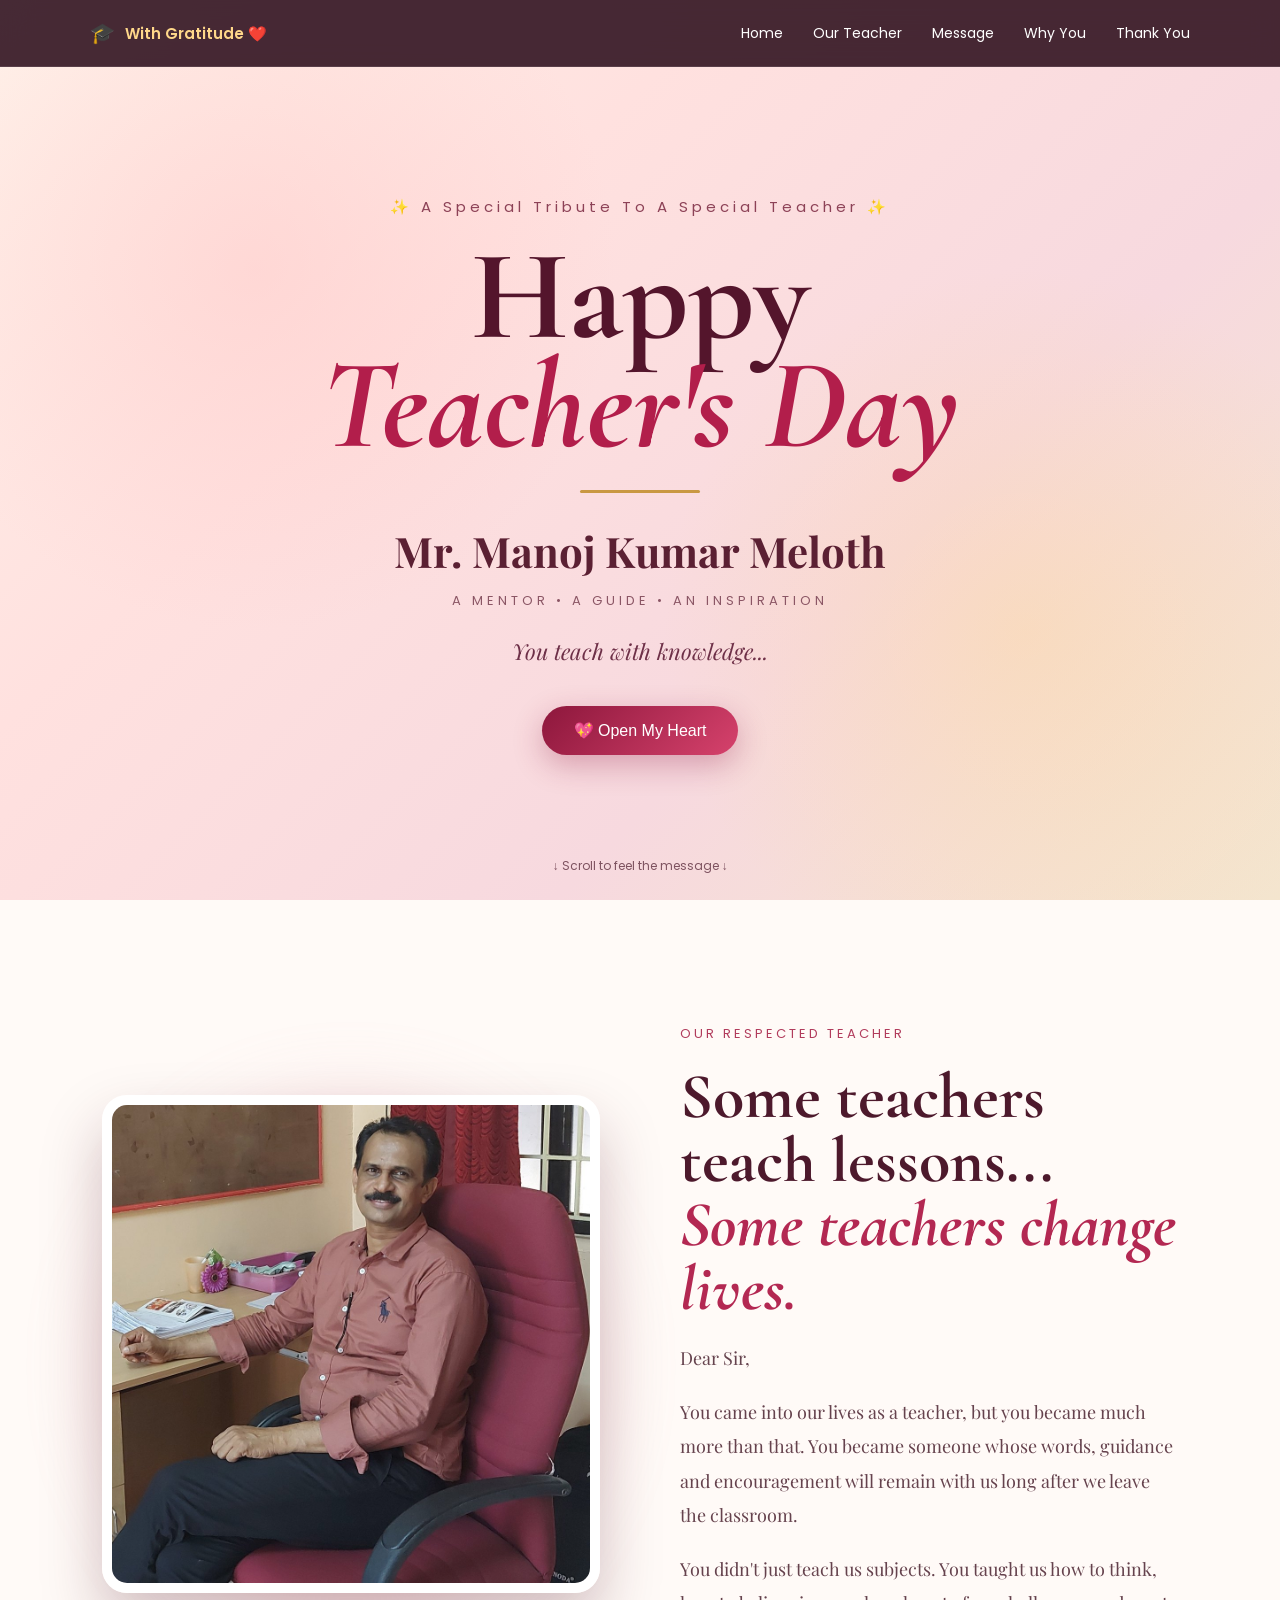
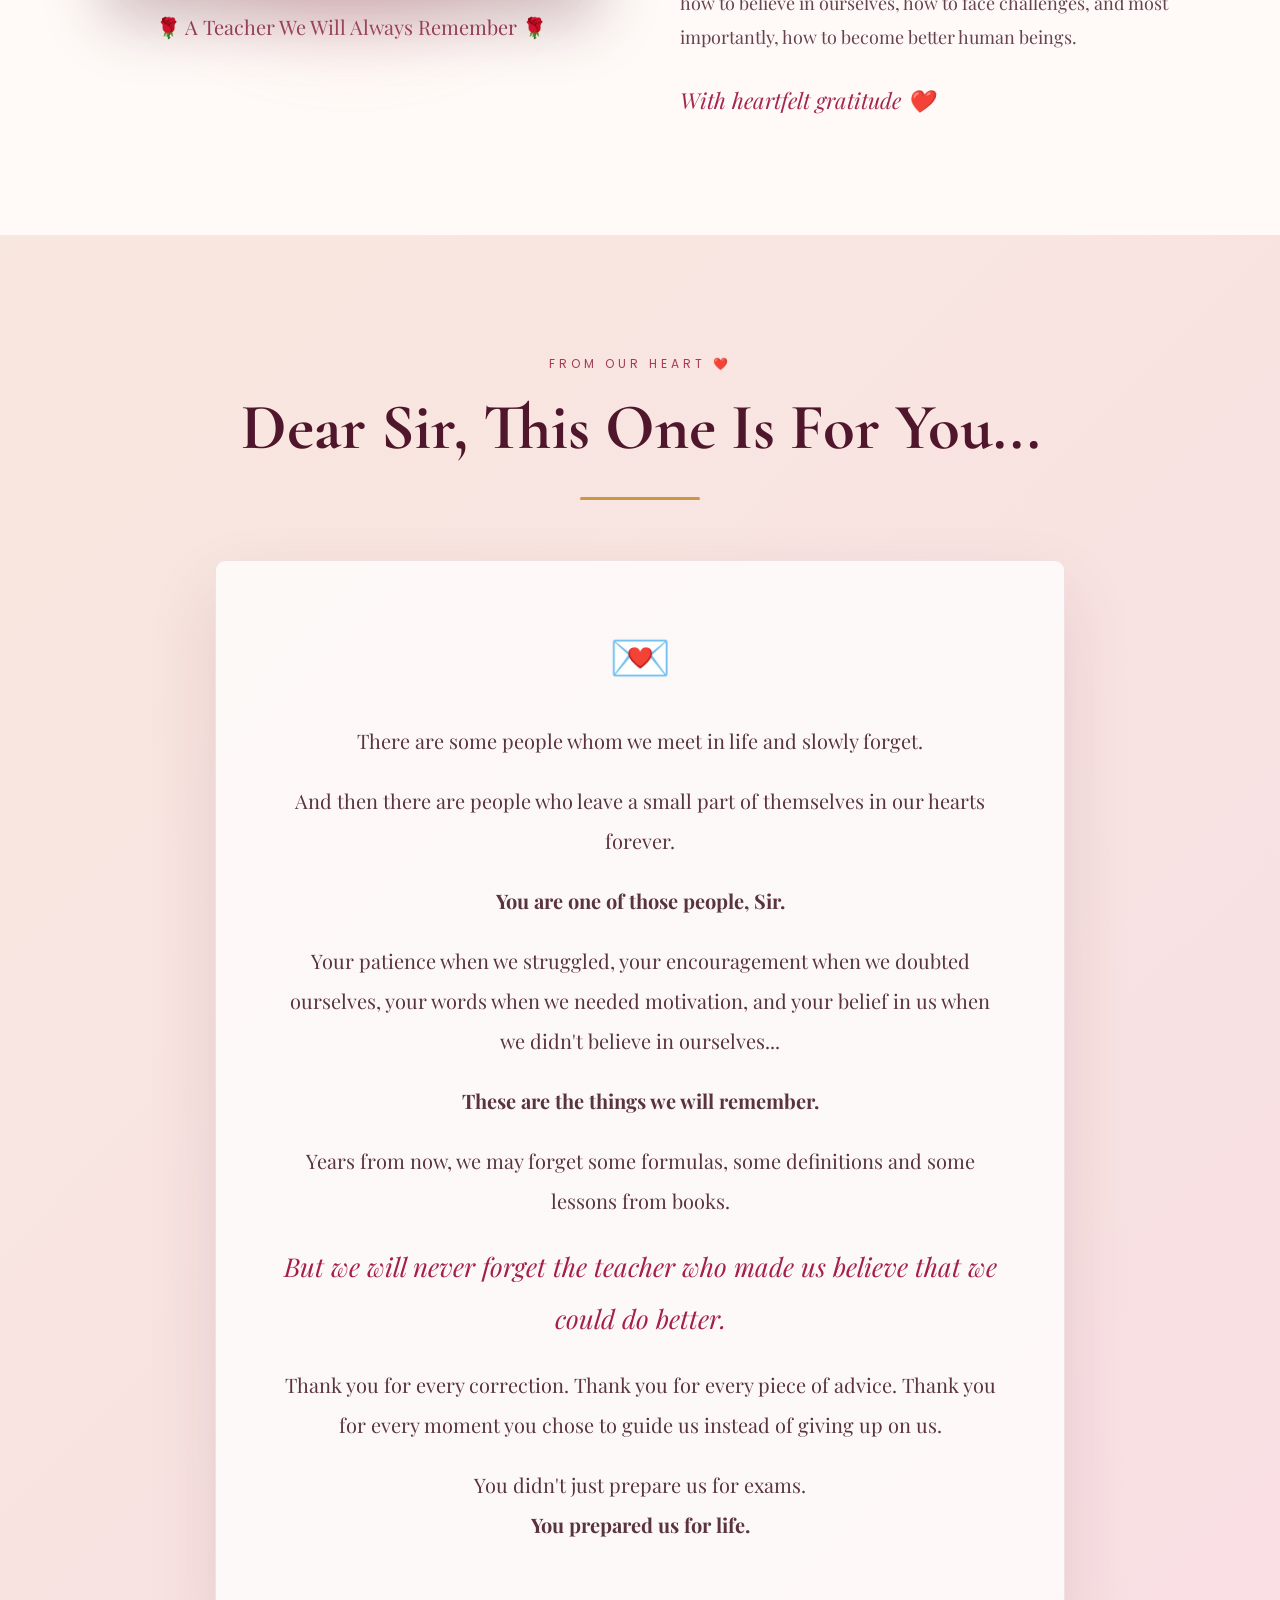
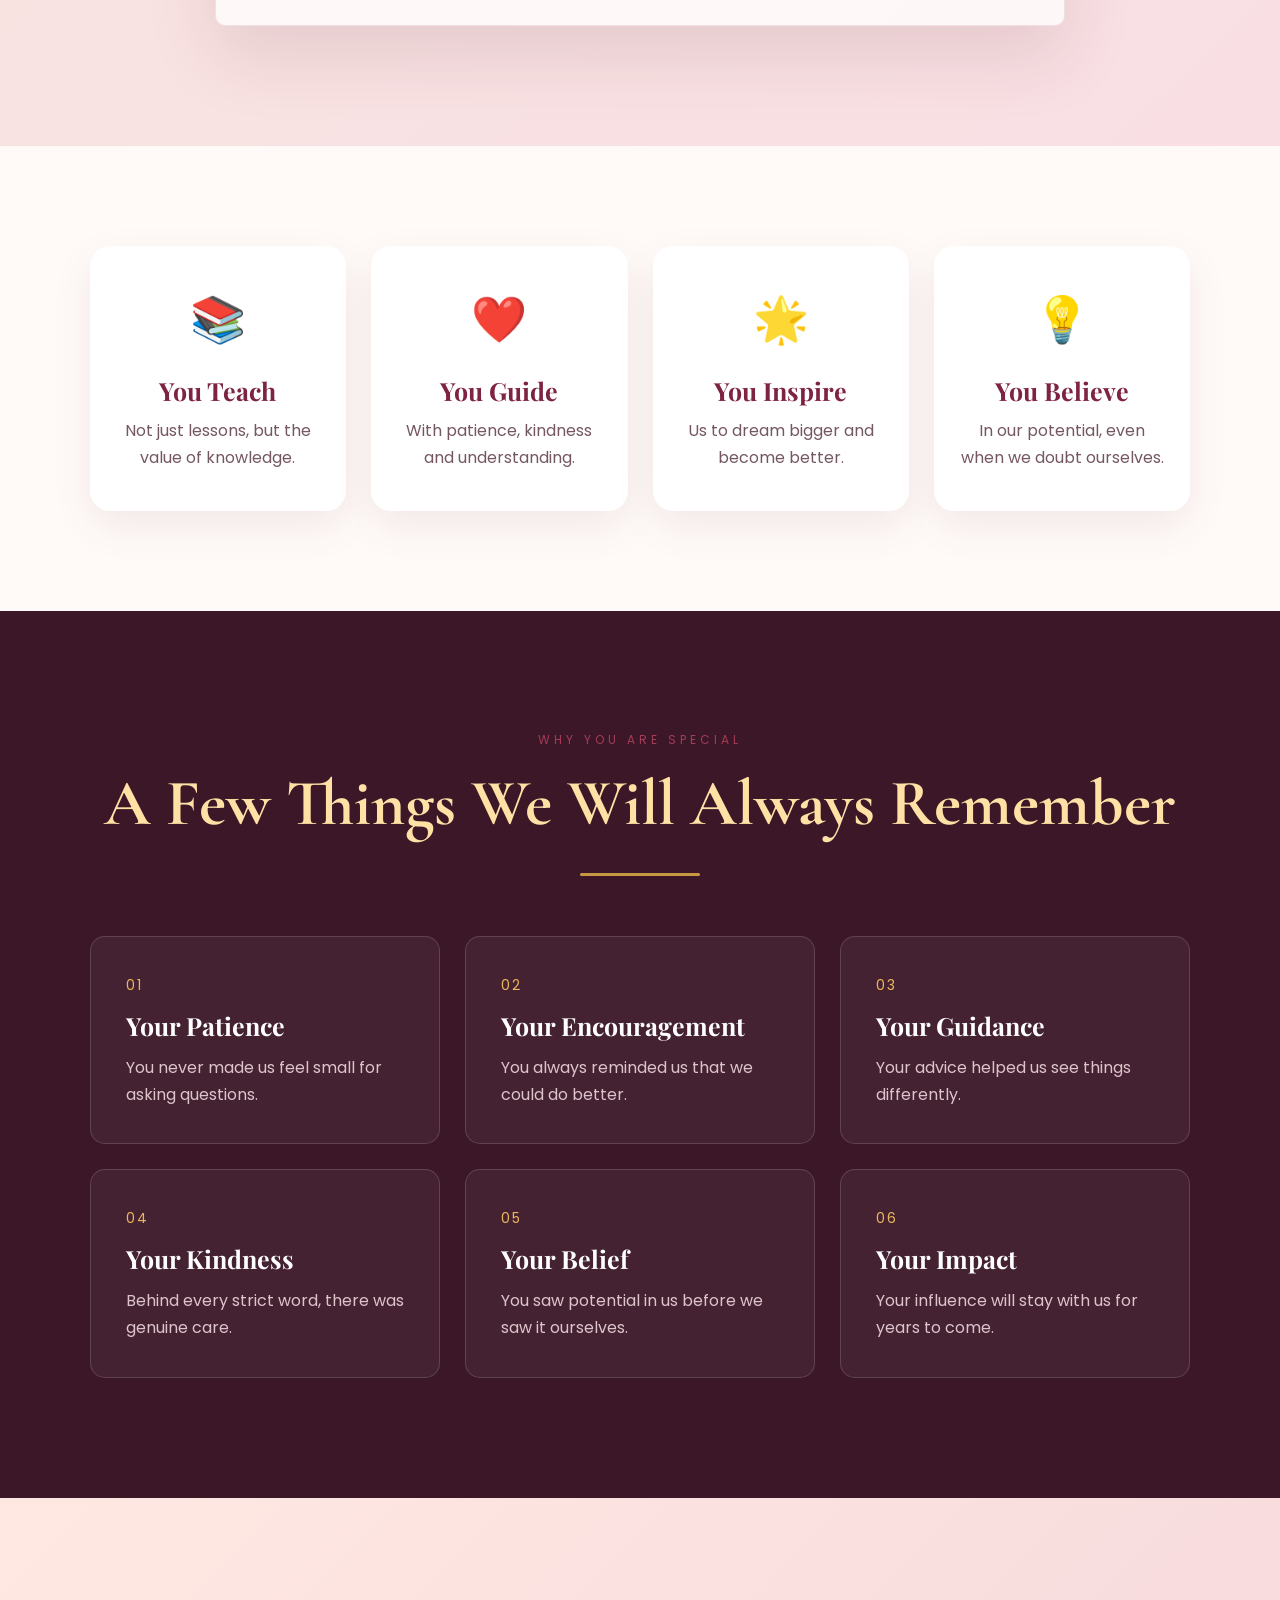
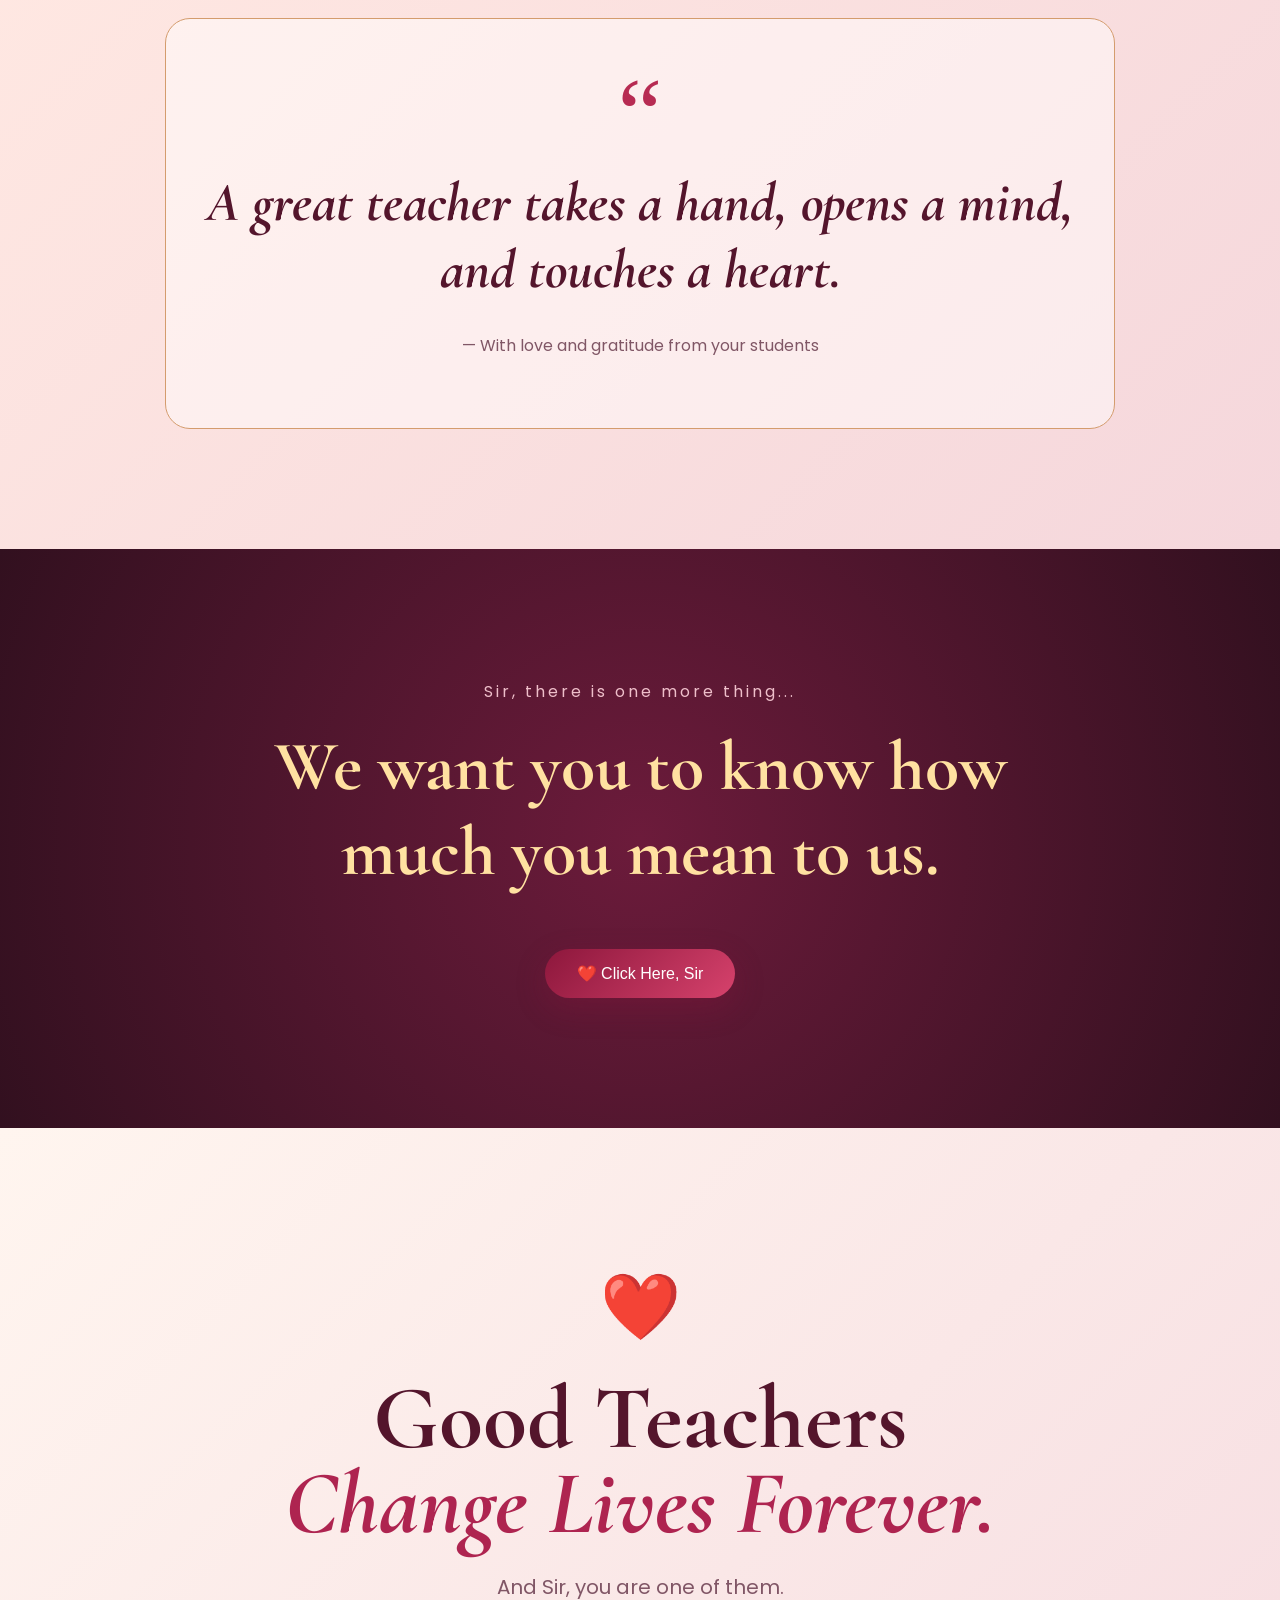
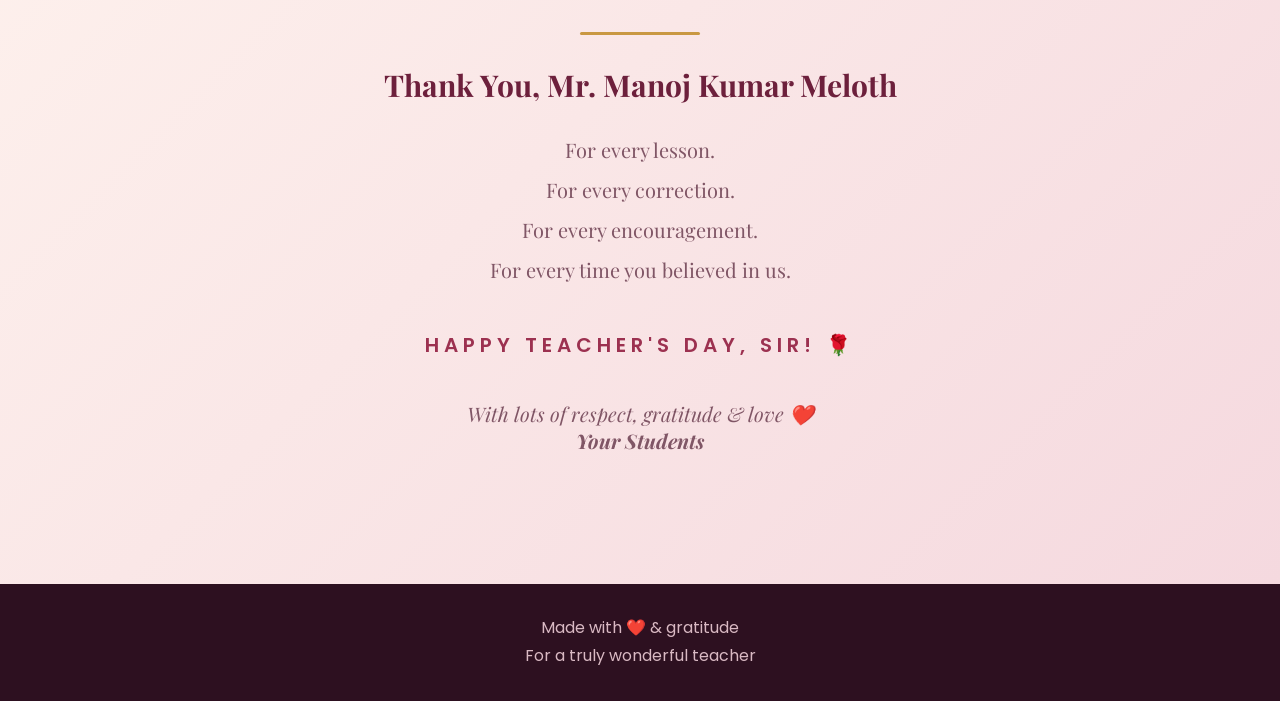
<file: index.html>
<!DOCTYPE html>
<html lang="en">

<head>
    <meta charset="UTF-8">

    <meta name="viewport"
          content="width=device-width, initial-scale=1.0">

    <title>Happy Teacher's Day | Mr. Manoj Kumar Meloth</title>

    <link rel="stylesheet" href="style.css">

    <!-- Google Font -->
    <link rel="preconnect" href="https://fonts.googleapis.com">
    <link rel="preconnect" href="https://fonts.gstatic.com" crossorigin>

    <link href="https://fonts.googleapis.com/css2?family=Cormorant+Garamond:wght@400;500;600;700&family=Poppins:wght@300;400;500;600;700&family=Playfair+Display:ital,wght@0,500;0,600;1,500;1,600&display=swap"
          rel="stylesheet">
</head>


<body>

    <!-- Falling Petals -->
    <div id="petals"></div>

    <!-- Navigation -->
    <nav class="navbar">

        <div class="logo">
            🎓
            <span>With Gratitude ❤️</span>
        </div>

        <div class="nav-links">
            <a href="#home">Home</a>
            <a href="#teacher">Our Teacher</a>
            <a href="#message">Message</a>
            <a href="#memories">Why You</a>
            <a href="#final">Thank You</a>
        </div>

    </nav>


    <!-- HERO SECTION -->

    <section id="home" class="hero">

        <div class="hero-content">

            <p class="small-title">
                ✨ A Special Tribute To A Special Teacher ✨
            </p>

            <h1>
                Happy
                <span>Teacher's Day</span>
            </h1>

            <div class="gold-line"></div>

            <h2>
                Mr. Manoj Kumar Meloth
            </h2>

            <p class="subtitle">
                A Mentor • A Guide • An Inspiration
            </p>

            <p class="typing-text" id="typing"></p>

            <button class="main-btn"
                    onclick="scrollToMessage()">

                💖 Open My Heart

            </button>

        </div>

        <div class="scroll-down">
            ↓ Scroll to feel the message ↓
        </div>

    </section>



    <!-- TEACHER SECTION -->

    <section id="teacher" class="teacher-section">

        <div class="photo-container">

            <div class="photo-glow"></div>

            <img src="teacher.jpg"
                 alt="Mr. Manoj Kumar Meloth"
                 class="teacher-photo">

            <div class="photo-caption">
                🌹 A Teacher We Will Always Remember 🌹
            </div>

        </div>


        <div class="teacher-content">

            <span class="section-label">
                OUR RESPECTED TEACHER
            </span>

            <h2>
                Some teachers teach lessons...
                <br>
                <span>Some teachers change lives.</span>
            </h2>

            <p>
                Dear Sir,
            </p>

            <p>
                You came into our lives as a teacher,
                but you became much more than that.
                You became someone whose words,
                guidance and encouragement will remain
                with us long after we leave the classroom.
            </p>

            <p>
                You didn't just teach us subjects.
                You taught us how to think,
                how to believe in ourselves,
                how to face challenges,
                and most importantly,
                how to become better human beings.
            </p>

            <div class="signature">
                With heartfelt gratitude ❤️
            </div>

        </div>

    </section>



    <!-- MESSAGE SECTION -->

    <section id="message" class="message-section">

        <div class="section-heading">

            <p>FROM OUR HEART ❤️</p>

            <h2>
                Dear Sir, This One Is For You...
            </h2>

            <div class="gold-line"></div>

        </div>


        <div class="letter">

            <div class="letter-icon">
                💌
            </div>

            <p>
                There are some people whom we meet in life
                and slowly forget.
            </p>

            <p>
                And then there are people who leave a small
                part of themselves in our hearts forever.
            </p>

            <p>
                <strong>You are one of those people, Sir.</strong>
            </p>

            <p>
                Your patience when we struggled,
                your encouragement when we doubted ourselves,
                your words when we needed motivation,
                and your belief in us when we didn't believe
                in ourselves...
            </p>

            <p>
                <strong>
                    These are the things we will remember.
                </strong>
            </p>

            <p>
                Years from now, we may forget some formulas,
                some definitions and some lessons from books.
            </p>

            <p class="highlight">
                But we will never forget the teacher
                who made us believe that we could do better.
            </p>

            <p>
                Thank you for every correction.
                Thank you for every piece of advice.
                Thank you for every moment you chose
                to guide us instead of giving up on us.
            </p>

            <p>
                You didn't just prepare us for exams.
                <br>
                <strong>You prepared us for life.</strong>
            </p>

        </div>

    </section>



    <!-- THREE WORDS -->

    <section class="qualities">

        <div class="quality-card">

            <div class="quality-icon">
                📚
            </div>

            <h3>
                You Teach
            </h3>

            <p>
                Not just lessons,
                but the value of knowledge.
            </p>

        </div>


        <div class="quality-card">

            <div class="quality-icon">
                ❤️
            </div>

            <h3>
                You Guide
            </h3>

            <p>
                With patience,
                kindness and understanding.
            </p>

        </div>


        <div class="quality-card">

            <div class="quality-icon">
                🌟
            </div>

            <h3>
                You Inspire
            </h3>

            <p>
                Us to dream bigger
                and become better.
            </p>

        </div>


        <div class="quality-card">

            <div class="quality-icon">
                💡
            </div>

            <h3>
                You Believe
            </h3>

            <p>
                In our potential,
                even when we doubt ourselves.
            </p>

        </div>

    </section>



    <!-- WHY YOU SECTION -->

    <section id="memories" class="why-section">

        <div class="section-heading">

            <p>WHY YOU ARE SPECIAL</p>

            <h2>
                A Few Things We Will Always Remember
            </h2>

            <div class="gold-line"></div>

        </div>


        <div class="memory-grid">

            <div class="memory">
                <span>01</span>
                <h3>Your Patience</h3>
                <p>
                    You never made us feel small
                    for asking questions.
                </p>
            </div>


            <div class="memory">
                <span>02</span>
                <h3>Your Encouragement</h3>
                <p>
                    You always reminded us
                    that we could do better.
                </p>
            </div>


            <div class="memory">
                <span>03</span>
                <h3>Your Guidance</h3>
                <p>
                    Your advice helped us
                    see things differently.
                </p>
            </div>


            <div class="memory">
                <span>04</span>
                <h3>Your Kindness</h3>
                <p>
                    Behind every strict word,
                    there was genuine care.
                </p>
            </div>


            <div class="memory">
                <span>05</span>
                <h3>Your Belief</h3>
                <p>
                    You saw potential in us
                    before we saw it ourselves.
                </p>
            </div>


            <div class="memory">
                <span>06</span>
                <h3>Your Impact</h3>
                <p>
                    Your influence will stay with
                    us for years to come.
                </p>
            </div>

        </div>

    </section>



    <!-- QUOTE -->

    <section class="quote-section">

        <div class="quote-box">

            <div class="quote-symbol">
                “
            </div>

            <h2 id="quoteText">
                A great teacher takes a hand,
                opens a mind,
                and touches a heart.
            </h2>

            <p>
                — With love and gratitude from your students
            </p>

        </div>

    </section>



    <!-- SURPRISE -->

    <section class="surprise-section">

        <div class="surprise-content">

            <p>
                Sir, there is one more thing...
            </p>

            <h2>
                We want you to know
                how much you mean to us.
            </h2>

            <button onclick="openHeart()"
                    class="heart-btn">

                ❤️ Click Here, Sir

            </button>

        </div>

    </section>



    <!-- POPUP -->

    <div id="popup" class="popup">

        <div class="popup-card">

            <button class="close"
                    onclick="closeHeart()">
                ×
            </button>

            <div class="big-heart">
                ❤️
            </div>

            <h2>
                Dear Manoj Kumar Sir...
            </h2>

            <p>
                If we ever become successful,
                remember that somewhere in our journey,
                <strong>you were one of the people
                who helped us believe that we could.</strong>
            </p>

            <p>
                Your lessons may end when the class ends,
                but the impact of a good teacher
                never ends.
            </p>

            <p>
                Thank you for believing in us.
                <br>
                Thank you for guiding us.
                <br>
                Thank you for being there.
            </p>

            <h3>
                You will always have a special place
                in our hearts. ❤️
            </h3>

            <div class="popup-sign">
                — Your Grateful Students 🌹
            </div>

        </div>

    </div>



    <!-- FINAL SECTION -->

    <section id="final" class="final-section">

        <div class="final-content">

            <div class="final-heart">
                ❤️
            </div>

            <h2>
                Good Teachers
                <br>
                <span>Change Lives Forever.</span>
            </h2>

            <p>
                And Sir, you are one of them.
            </p>

            <div class="gold-line"></div>

            <h3>
                Thank You, Mr. Manoj Kumar Meloth
            </h3>

            <p class="final-message">
                For every lesson.
                <br>
                For every correction.
                <br>
                For every encouragement.
                <br>
                For every time you believed in us.
            </p>

            <div class="final-thanks">
                HAPPY TEACHER'S DAY, SIR! 🌹
            </div>

            <p class="love">
                With lots of respect,
                gratitude & love ❤️
                <br>
                <strong>Your Students</strong>
            </p>

        </div>

    </section>


    <footer>

        Made with ❤️ & gratitude
        <br>
        For a truly wonderful teacher

    </footer>


    <script src="script.js"></script>

</body>

</html>
</file>
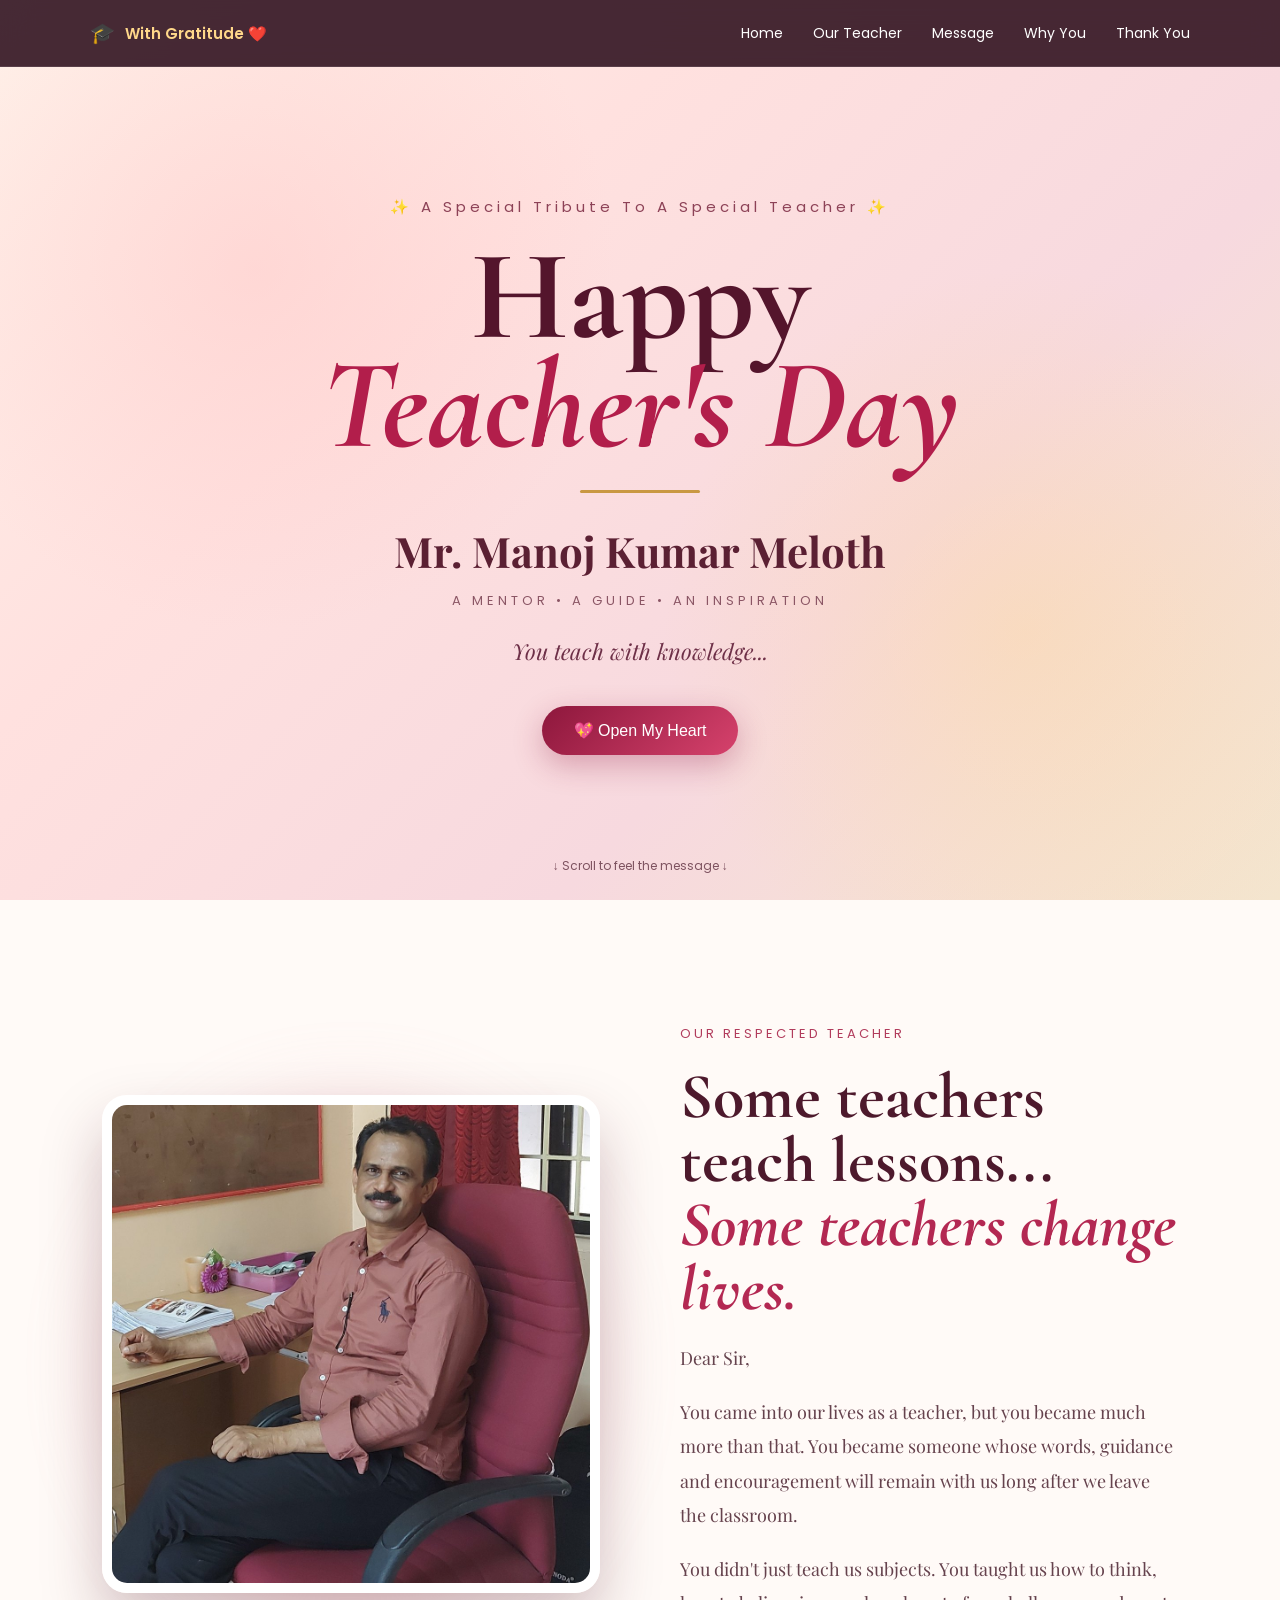
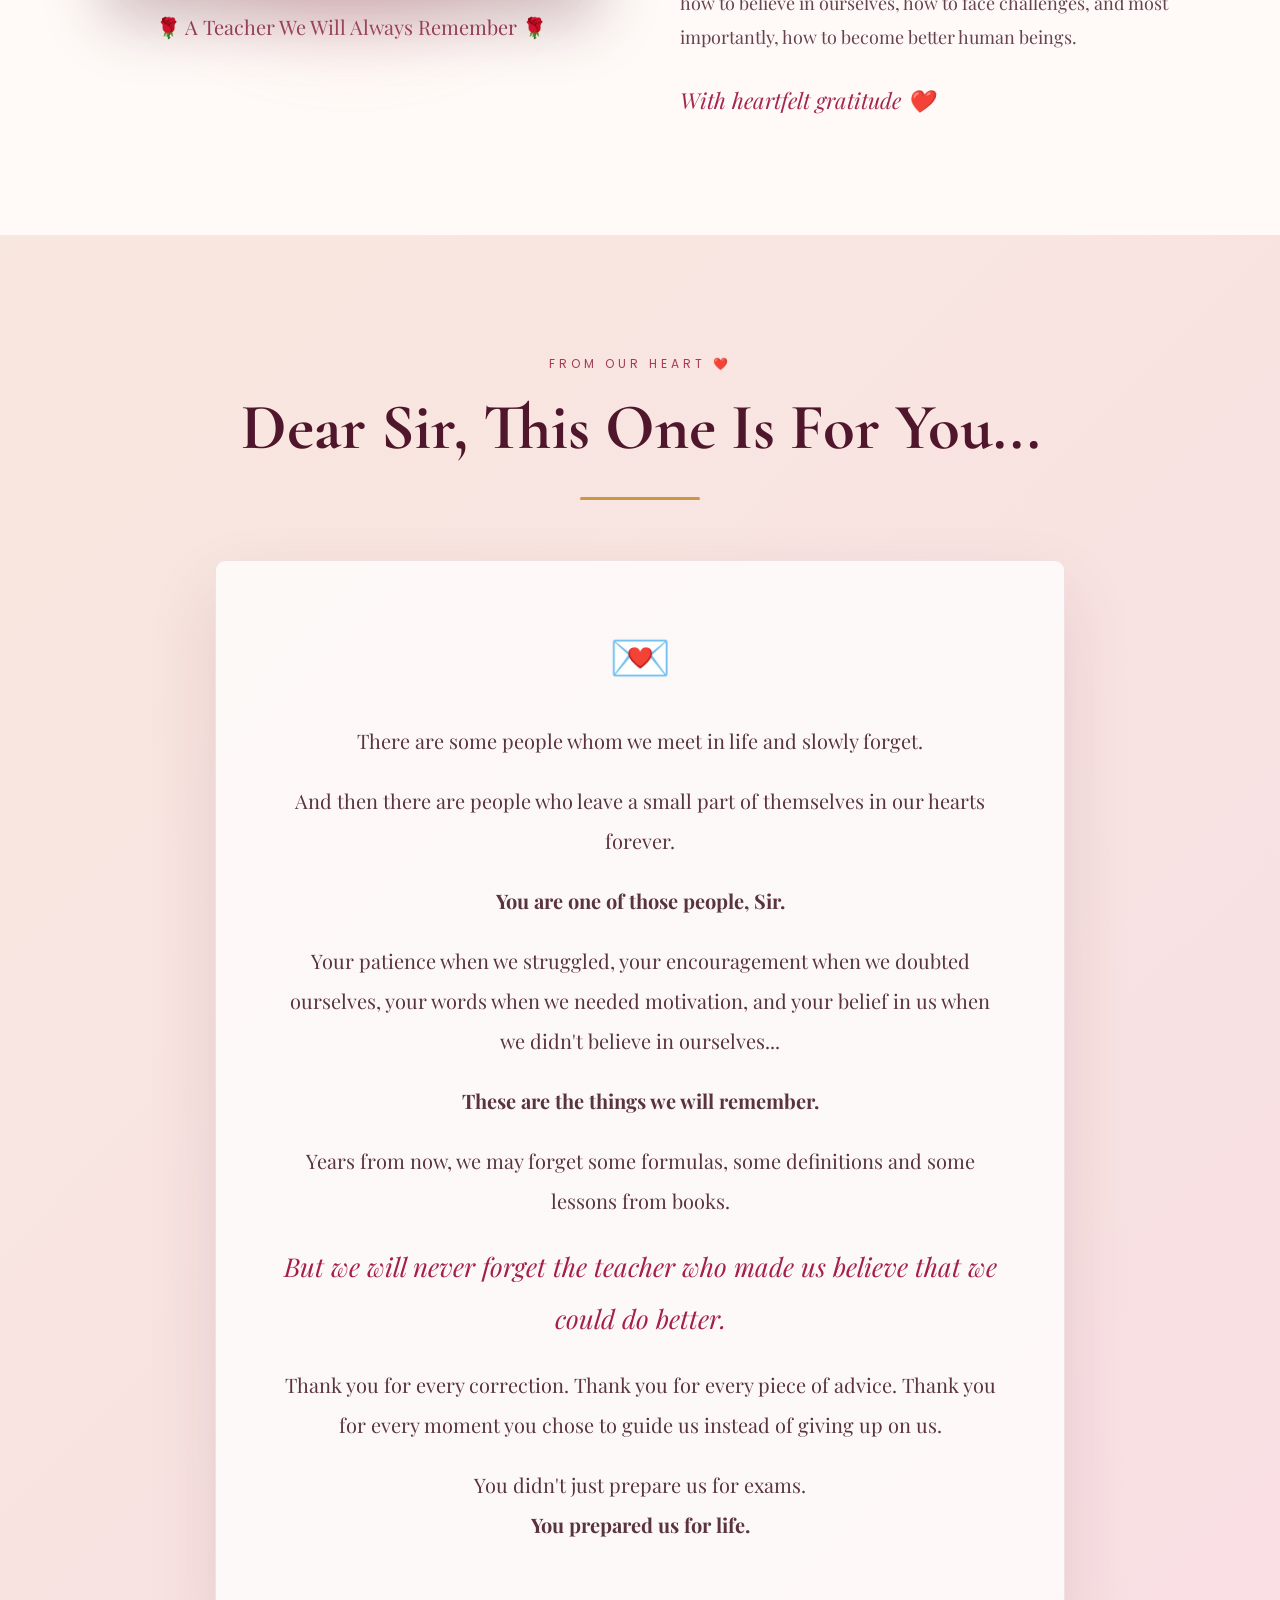
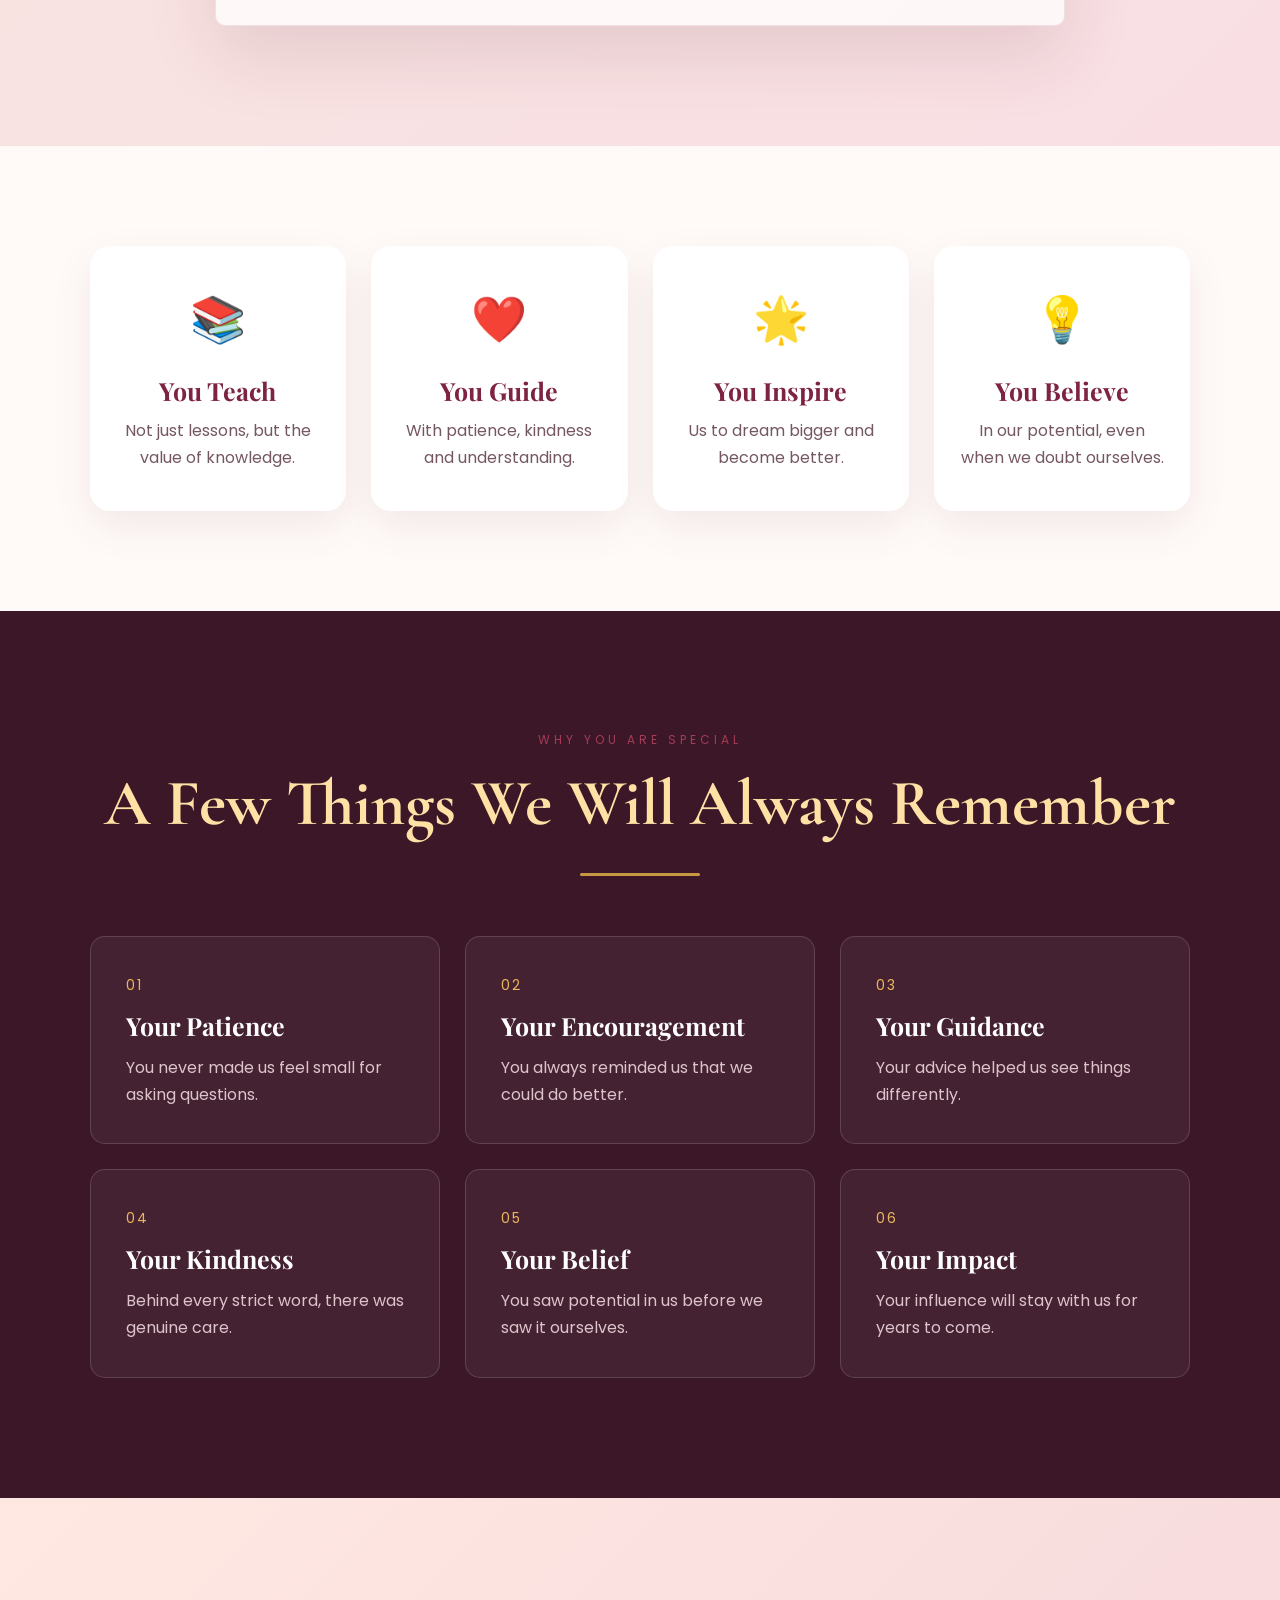
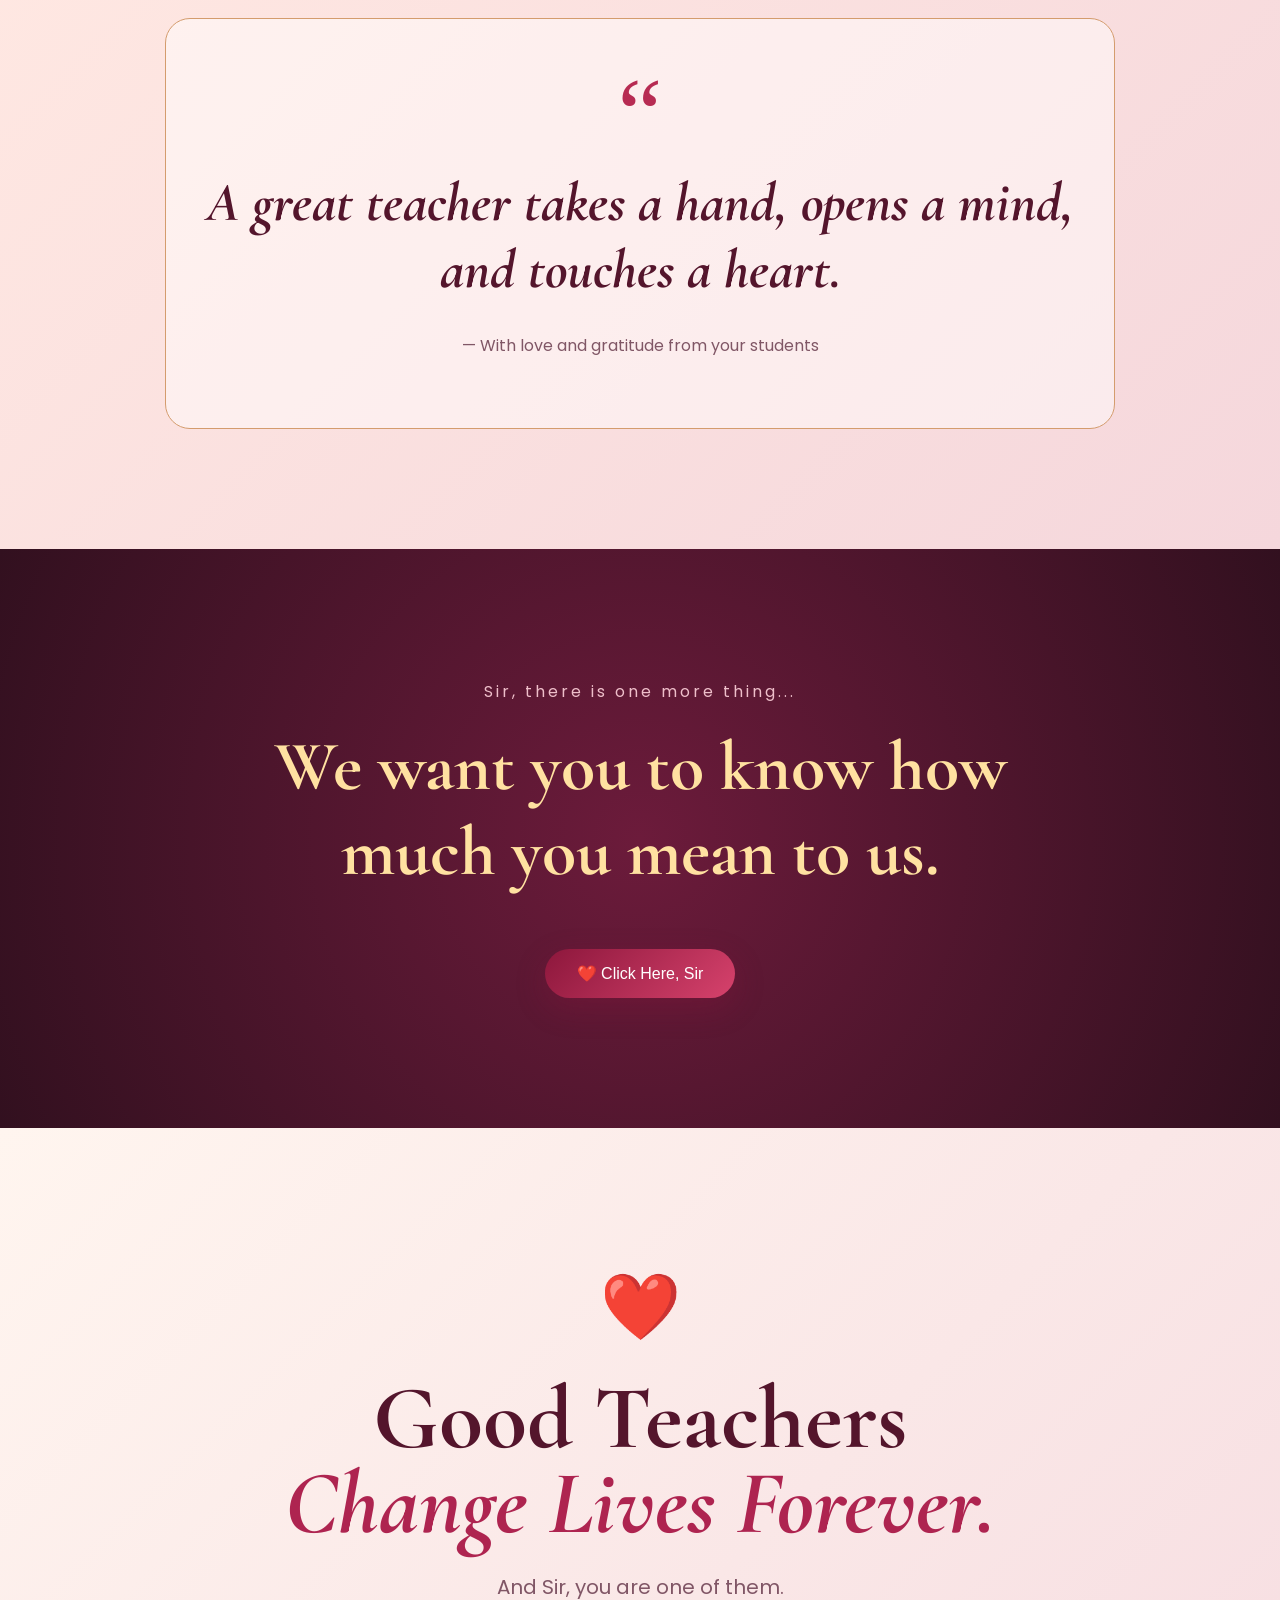
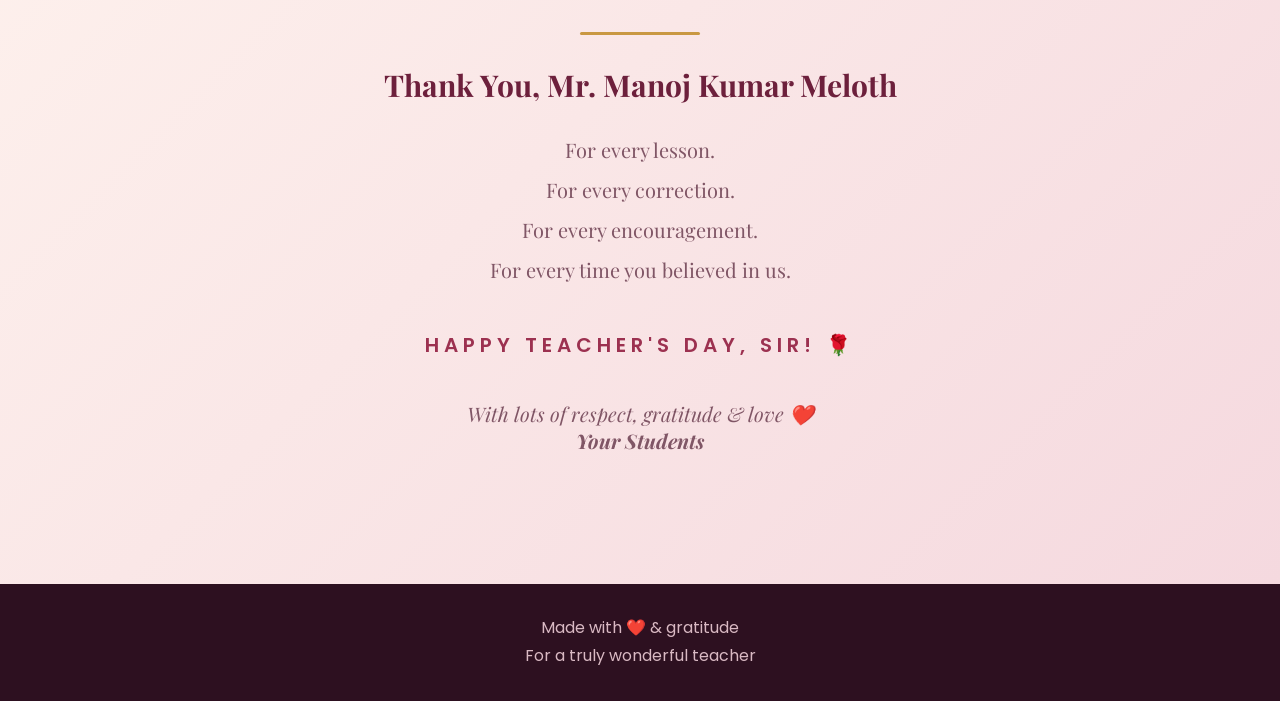
<file: teacher.jpg.html>
<!DOCTYPE html>
<html lang="en">

<head>
    <meta charset="UTF-8">

    <meta name="viewport"
          content="width=device-width, initial-scale=1.0">

    <title>Happy Teacher's Day | Mr. Manoj Kumar Meloth</title>

    <link rel="stylesheet" href="style.css">

    <!-- Google Font -->
    <link rel="preconnect" href="https://fonts.googleapis.com">
    <link rel="preconnect" href="https://fonts.gstatic.com" crossorigin>

    <link href="https://fonts.googleapis.com/css2?family=Cormorant+Garamond:wght@400;500;600;700&family=Poppins:wght@300;400;500;600;700&family=Playfair+Display:ital,wght@0,500;0,600;1,500;1,600&display=swap"
          rel="stylesheet">
</head>


<body>

    <!-- Falling Petals -->
    <div id="petals"></div>

    <!-- Navigation -->
    <nav class="navbar">

        <div class="logo">
            🎓
            <span>With Gratitude ❤️</span>
        </div>

        <div class="nav-links">
            <a href="#home">Home</a>
            <a href="#teacher">Our Teacher</a>
            <a href="#message">Message</a>
            <a href="#memories">Why You</a>
            <a href="#final">Thank You</a>
        </div>

    </nav>


    <!-- HERO SECTION -->

    <section id="home" class="hero">

        <div class="hero-content">

            <p class="small-title">
                ✨ A Special Tribute To A Special Teacher ✨
            </p>

            <h1>
                Happy
                <span>Teacher's Day</span>
            </h1>

            <div class="gold-line"></div>

            <h2>
                Mr. Manoj Kumar Meloth
            </h2>

            <p class="subtitle">
                A Mentor • A Guide • An Inspiration
            </p>

            <p class="typing-text" id="typing"></p>

            <button class="main-btn"
                    onclick="scrollToMessage()">

                💖 Open My Heart

            </button>

        </div>

        <div class="scroll-down">
            ↓ Scroll to feel the message ↓
        </div>

    </section>



    <!-- TEACHER SECTION -->

    <section id="teacher" class="teacher-section">

        <div class="photo-container">

            <div class="photo-glow"></div>

            <img src="teacher.jpg"
                 alt="Mr. Manoj Kumar Meloth"
                 class="teacher-photo">

            <div class="photo-caption">
                🌹 A Teacher We Will Always Remember 🌹
            </div>

        </div>


        <div class="teacher-content">

            <span class="section-label">
                OUR RESPECTED TEACHER
            </span>

            <h2>
                Some teachers teach lessons...
                <br>
                <span>Some teachers change lives.</span>
            </h2>

            <p>
                Dear Sir,
            </p>

            <p>
                You came into our lives as a teacher,
                but you became much more than that.
                You became someone whose words,
                guidance and encouragement will remain
                with us long after we leave the classroom.
            </p>

            <p>
                You didn't just teach us subjects.
                You taught us how to think,
                how to believe in ourselves,
                how to face challenges,
                and most importantly,
                how to become better human beings.
            </p>

            <div class="signature">
                With heartfelt gratitude ❤️
            </div>

        </div>

    </section>



    <!-- MESSAGE SECTION -->

    <section id="message" class="message-section">

        <div class="section-heading">

            <p>FROM OUR HEART ❤️</p>

            <h2>
                Dear Sir, This One Is For You...
            </h2>

            <div class="gold-line"></div>

        </div>


        <div class="letter">

            <div class="letter-icon">
                💌
            </div>

            <p>
                There are some people whom we meet in life
                and slowly forget.
            </p>

            <p>
                And then there are people who leave a small
                part of themselves in our hearts forever.
            </p>

            <p>
                <strong>You are one of those people, Sir.</strong>
            </p>

            <p>
                Your patience when we struggled,
                your encouragement when we doubted ourselves,
                your words when we needed motivation,
                and your belief in us when we didn't believe
                in ourselves...
            </p>

            <p>
                <strong>
                    These are the things we will remember.
                </strong>
            </p>

            <p>
                Years from now, we may forget some formulas,
                some definitions and some lessons from books.
            </p>

            <p class="highlight">
                But we will never forget the teacher
                who made us believe that we could do better.
            </p>

            <p>
                Thank you for every correction.
                Thank you for every piece of advice.
                Thank you for every moment you chose
                to guide us instead of giving up on us.
            </p>

            <p>
                You didn't just prepare us for exams.
                <br>
                <strong>You prepared us for life.</strong>
            </p>

        </div>

    </section>



    <!-- THREE WORDS -->

    <section class="qualities">

        <div class="quality-card">

            <div class="quality-icon">
                📚
            </div>

            <h3>
                You Teach
            </h3>

            <p>
                Not just lessons,
                but the value of knowledge.
            </p>

        </div>


        <div class="quality-card">

            <div class="quality-icon">
                ❤️
            </div>

            <h3>
                You Guide
            </h3>

            <p>
                With patience,
                kindness and understanding.
            </p>

        </div>


        <div class="quality-card">

            <div class="quality-icon">
                🌟
            </div>

            <h3>
                You Inspire
            </h3>

            <p>
                Us to dream bigger
                and become better.
            </p>

        </div>


        <div class="quality-card">

            <div class="quality-icon">
                💡
            </div>

            <h3>
                You Believe
            </h3>

            <p>
                In our potential,
                even when we doubt ourselves.
            </p>

        </div>

    </section>



    <!-- WHY YOU SECTION -->

    <section id="memories" class="why-section">

        <div class="section-heading">

            <p>WHY YOU ARE SPECIAL</p>

            <h2>
                A Few Things We Will Always Remember
            </h2>

            <div class="gold-line"></div>

        </div>


        <div class="memory-grid">

            <div class="memory">
                <span>01</span>
                <h3>Your Patience</h3>
                <p>
                    You never made us feel small
                    for asking questions.
                </p>
            </div>


            <div class="memory">
                <span>02</span>
                <h3>Your Encouragement</h3>
                <p>
                    You always reminded us
                    that we could do better.
                </p>
            </div>


            <div class="memory">
                <span>03</span>
                <h3>Your Guidance</h3>
                <p>
                    Your advice helped us
                    see things differently.
                </p>
            </div>


            <div class="memory">
                <span>04</span>
                <h3>Your Kindness</h3>
                <p>
                    Behind every strict word,
                    there was genuine care.
                </p>
            </div>


            <div class="memory">
                <span>05</span>
                <h3>Your Belief</h3>
                <p>
                    You saw potential in us
                    before we saw it ourselves.
                </p>
            </div>


            <div class="memory">
                <span>06</span>
                <h3>Your Impact</h3>
                <p>
                    Your influence will stay with
                    us for years to come.
                </p>
            </div>

        </div>

    </section>



    <!-- QUOTE -->

    <section class="quote-section">

        <div class="quote-box">

            <div class="quote-symbol">
                “
            </div>

            <h2 id="quoteText">
                A great teacher takes a hand,
                opens a mind,
                and touches a heart.
            </h2>

            <p>
                — With love and gratitude from your students
            </p>

        </div>

    </section>



    <!-- SURPRISE -->

    <section class="surprise-section">

        <div class="surprise-content">

            <p>
                Sir, there is one more thing...
            </p>

            <h2>
                We want you to know
                how much you mean to us.
            </h2>

            <button onclick="openHeart()"
                    class="heart-btn">

                ❤️ Click Here, Sir

            </button>

        </div>

    </section>



    <!-- POPUP -->

    <div id="popup" class="popup">

        <div class="popup-card">

            <button class="close"
                    onclick="closeHeart()">
                ×
            </button>

            <div class="big-heart">
                ❤️
            </div>

            <h2>
                Dear Manoj Kumar Sir...
            </h2>

            <p>
                If we ever become successful,
                remember that somewhere in our journey,
                <strong>you were one of the people
                who helped us believe that we could.</strong>
            </p>

            <p>
                Your lessons may end when the class ends,
                but the impact of a good teacher
                never ends.
            </p>

            <p>
                Thank you for believing in us.
                <br>
                Thank you for guiding us.
                <br>
                Thank you for being there.
            </p>

            <h3>
                You will always have a special place
                in our hearts. ❤️
            </h3>

            <div class="popup-sign">
                — Your Grateful Students 🌹
            </div>

        </div>

    </div>



    <!-- FINAL SECTION -->

    <section id="final" class="final-section">

        <div class="final-content">

            <div class="final-heart">
                ❤️
            </div>

            <h2>
                Good Teachers
                <br>
                <span>Change Lives Forever.</span>
            </h2>

            <p>
                And Sir, you are one of them.
            </p>

            <div class="gold-line"></div>

            <h3>
                Thank You, Mr. Manoj Kumar Meloth
            </h3>

            <p class="final-message">
                For every lesson.
                <br>
                For every correction.
                <br>
                For every encouragement.
                <br>
                For every time you believed in us.
            </p>

            <div class="final-thanks">
                HAPPY TEACHER'S DAY, SIR! 🌹
            </div>

            <p class="love">
                With lots of respect,
                gratitude & love ❤️
                <br>
                <strong>Your Students</strong>
            </p>

        </div>

    </section>


    <footer>

        Made with ❤️ & gratitude
        <br>
        For a truly wonderful teacher

    </footer>


    <script src="script.js"></script>

</body>

</html>
</file>
<file: style.css>
* {
    margin: 0;
    padding: 0;
    box-sizing: border-box;
}

html {
    scroll-behavior: smooth;
}

body {
    font-family: "Poppins", sans-serif;
    background: #fff8f5;
    color: #3b1f2b;
    overflow-x: hidden;
}


/* =========================
   NAVBAR
========================= */

.navbar {
    position: fixed;
    top: 0;
    left: 0;
    width: 100%;

    padding: 18px 7%;

    display: flex;
    justify-content: space-between;
    align-items: center;

    background: rgba(45, 14, 28, 0.88);
    backdrop-filter: blur(15px);

    z-index: 1000;

    border-bottom: 1px solid rgba(255,255,255,0.1);
}

.logo {
    color: #ffd88a;
    font-size: 20px;
    font-weight: 600;

    display: flex;
    gap: 10px;
    align-items: center;
}

.logo span {
    font-size: 15px;
}

.nav-links {
    display: flex;
    gap: 30px;
}

.nav-links a {
    color: white;
    text-decoration: none;
    font-size: 14px;

    transition: 0.3s;
}

.nav-links a:hover {
    color: #ffd88a;
}


/* =========================
   HERO
========================= */

.hero {
    min-height: 100vh;

    display: flex;
    justify-content: center;
    align-items: center;

    text-align: center;

    padding: 120px 20px 70px;

    position: relative;

    background:
        radial-gradient(circle at 20% 30%,
        rgba(255,190,190,0.35),
        transparent 30%),

        radial-gradient(circle at 80% 70%,
        rgba(255,215,130,0.3),
        transparent 30%),

        linear-gradient(
            135deg,
            #fff1e9,
            #ffe1df,
            #f7d9df,
            #f4e5ce
        );
}

.hero-content {
    max-width: 1000px;
}

.small-title {
    font-size: 15px;
    letter-spacing: 4px;
    color: #8d4257;
    margin-bottom: 25px;
}

.hero h1 {
    font-family: "Cormorant Garamond", serif;

    font-size: clamp(65px, 10vw, 130px);

    line-height: 0.85;

    color: #54152c;
}

.hero h1 span {
    display: block;

    font-style: italic;

    color: #b21e4b;
}

.gold-line {
    width: 120px;
    height: 3px;

    background: #c99842;

    margin: 30px auto;

    border-radius: 50px;
}

.hero h2 {
    font-family: "Playfair Display", serif;

    font-size: clamp(25px, 4vw, 42px);

    color: #5b2033;
}

.subtitle {
    margin-top: 12px;

    letter-spacing: 4px;

    text-transform: uppercase;

    font-size: 13px;

    color: #8b5665;
}

.typing-text {
    margin-top: 25px;

    font-family: "Playfair Display", serif;

    font-style: italic;

    font-size: 22px;

    color: #6e3048;

    min-height: 35px;
}

.main-btn,
.heart-btn {
    margin-top: 35px;

    padding: 15px 32px;

    border: none;

    border-radius: 50px;

    background: linear-gradient(
        135deg,
        #8d173c,
        #d6426c
    );

    color: white;

    font-size: 16px;

    cursor: pointer;

    box-shadow: 0 10px 30px rgba(140,20,60,0.3);

    transition: 0.3s;
}

.main-btn:hover,
.heart-btn:hover {
    transform: translateY(-5px) scale(1.04);

    box-shadow: 0 15px 35px rgba(140,20,60,0.4);
}

.scroll-down {
    position: absolute;

    bottom: 25px;

    font-size: 12px;

    color: #7e5360;

    animation: bounce 2s infinite;
}

@keyframes bounce {

    0%,100% {
        transform: translateY(0);
    }

    50% {
        transform: translateY(8px);
    }
}


/* =========================
   TEACHER
========================= */

.teacher-section {
    min-height: 100vh;

    padding: 120px 8%;

    display: grid;

    grid-template-columns: 1fr 1fr;

    gap: 80px;

    align-items: center;

    background: #fffaf7;
}

.photo-container {
    position: relative;

    text-align: center;
}

.photo-glow {
    position: absolute;

    width: 90%;
    height: 90%;

    left: 5%;
    top: 5%;

    background: #e8a2ad;

    filter: blur(50px);

    opacity: 0.45;

    border-radius: 50%;
}

.teacher-photo {
    position: relative;

    width: min(100%, 500px);

    border-radius: 25px;

    display: block;

    margin: auto;

    border: 10px solid white;

    box-shadow:
        0 30px 60px rgba(74,20,35,0.25);

    transition: 0.5s;
}

.teacher-photo:hover {
    transform: scale(1.02) rotate(-1deg);
}

.photo-caption {
    margin-top: 20px;

    font-family: "Playfair Display", serif;

    font-size: 20px;

    color: #9a3b56;
}

.section-label {
    color: #b13b5c;

    font-size: 13px;

    letter-spacing: 3px;
}

.teacher-content h2 {
    margin: 20px 0;

    font-family: "Cormorant Garamond", serif;

    font-size: clamp(40px, 5vw, 65px);

    line-height: 1;

    color: #4d192c;
}

.teacher-content h2 span {
    color: #b32852;

    font-style: italic;
}

.teacher-content p {
    font-family: "Playfair Display", serif;

    font-size: 18px;

    line-height: 1.9;

    color: #65424d;

    margin: 20px 0;
}

.signature {
    font-family: "Playfair Display", serif;

    font-style: italic;

    font-size: 22px;

    color: #a5274f;

    margin-top: 30px;
}


/* =========================
   MESSAGE
========================= */

.message-section {
    padding: 120px 8%;

    background:
        linear-gradient(
            135deg,
            #f8e7df,
            #f9dfe4
        );
}

.section-heading {
    text-align: center;

    margin-bottom: 60px;
}

.section-heading p {
    letter-spacing: 4px;

    font-size: 12px;

    color: #a53c58;
}

.section-heading h2 {
    margin-top: 15px;

    font-family: "Cormorant Garamond", serif;

    font-size: clamp(40px, 6vw, 65px);

    color: #50172c;
}

.letter {
    max-width: 850px;

    margin: auto;

    padding: 60px;

    background: rgba(255,255,255,0.75);

    border-radius: 10px;

    box-shadow:
        0 30px 70px rgba(92,31,48,0.12);

    border: 1px solid rgba(170,90,110,0.15);

    position: relative;
}

.letter-icon {
    font-size: 50px;

    text-align: center;

    margin-bottom: 25px;
}

.letter p {
    font-family: "Playfair Display", serif;

    font-size: 20px;

    line-height: 2;

    text-align: center;

    margin: 20px 0;

    color: #593440;
}

.letter .highlight {
    font-size: 26px;

    color: #a51f4b;

    font-style: italic;
}


/* =========================
   QUALITIES
========================= */

.qualities {
    padding: 100px 7%;

    display: grid;

    grid-template-columns:
        repeat(4, 1fr);

    gap: 25px;

    background: #fffaf8;
}

.quality-card {
    text-align: center;

    padding: 40px 25px;

    background: white;

    border-radius: 20px;

    box-shadow:
        0 15px 40px rgba(90,30,45,0.08);

    transition: 0.4s;
}

.quality-card:hover {
    transform: translateY(-10px);

    box-shadow:
        0 25px 50px rgba(90,30,45,0.15);
}

.quality-icon {
    font-size: 45px;

    margin-bottom: 20px;
}

.quality-card h3 {
    font-family: "Playfair Display", serif;

    font-size: 25px;

    color: #7e2343;
}

.quality-card p {
    margin-top: 10px;

    line-height: 1.7;

    color: #755763;
}


/* =========================
   WHY
========================= */

.why-section {
    padding: 120px 7%;

    background: #3b1727;

    color: white;
}

.why-section .section-heading h2 {
    color: #ffe1a6;
}

.memory-grid {
    max-width: 1100px;

    margin: auto;

    display: grid;

    grid-template-columns:
        repeat(3, 1fr);

    gap: 25px;
}

.memory {
    padding: 35px;

    border: 1px solid rgba(255,255,255,0.15);

    border-radius: 15px;

    background: rgba(255,255,255,0.05);

    transition: 0.3s;
}

.memory:hover {
    background: rgba(255,255,255,0.1);

    transform: translateY(-5px);
}

.memory span {
    color: #e9b75c;

    font-size: 14px;

    letter-spacing: 2px;
}

.memory h3 {
    font-family: "Playfair Display", serif;

    color: white;

    font-size: 25px;

    margin: 12px 0;
}

.memory p {
    color: #ddc4cb;

    line-height: 1.7;
}


/* =========================
   QUOTE
========================= */

.quote-section {
    padding: 120px 7%;

    background:
        linear-gradient(
            135deg,
            #ffe8e2,
            #f5d7dc
        );
}

.quote-box {
    max-width: 950px;

    margin: auto;

    text-align: center;

    padding: 70px 30px;

    border: 1px solid #d49c6d;

    border-radius: 25px;

    background: rgba(255,255,255,0.45);
}

.quote-symbol {
    font-family: Georgia;

    font-size: 100px;

    line-height: 50px;

    color: #b72b52;
}

.quote-box h2 {
    font-family: "Cormorant Garamond", serif;

    font-style: italic;

    font-size: clamp(35px, 5vw, 55px);

    color: #54152c;

    margin: 30px 0;
}

.quote-box p {
    color: #805766;
}


/* =========================
   SURPRISE
========================= */

.surprise-section {
    padding: 130px 20px;

    text-align: center;

    background:
        radial-gradient(
            circle,
            #6c1b3b,
            #32101f
        );

    color: white;
}

.surprise-content p {
    color: #eebfca;

    letter-spacing: 3px;
}

.surprise-content h2 {
    font-family: "Cormorant Garamond", serif;

    font-size: clamp(40px, 6vw, 70px);

    margin: 20px auto;

    max-width: 800px;

    color: #ffe1a1;
}


/* =========================
   POPUP
========================= */

.popup {
    position: fixed;

    inset: 0;

    background: rgba(20,5,12,0.85);

    backdrop-filter: blur(10px);

    display: none;

    justify-content: center;

    align-items: center;

    z-index: 3000;

    padding: 20px;
}

.popup.show {
    display: flex;

    animation: fadeIn 0.5s;
}

.popup-card {
    max-width: 650px;

    max-height: 90vh;

    overflow-y: auto;

    background: #fff8f3;

    padding: 55px 45px;

    border-radius: 25px;

    text-align: center;

    position: relative;

    box-shadow:
        0 30px 100px rgba(0,0,0,0.4);
}

.close {
    position: absolute;

    top: 15px;
    right: 20px;

    border: none;

    background: none;

    font-size: 35px;

    color: #6d3447;

    cursor: pointer;
}

.big-heart {
    font-size: 75px;

    animation: heartBeat 1.2s infinite;
}

@keyframes heartBeat {

    0%,100% {
        transform: scale(1);
    }

    50% {
        transform: scale(1.2);
    }
}

.popup-card h2 {
    font-family: "Cormorant Garamond", serif;

    font-size: 45px;

    color: #701c3e;

    margin: 20px 0;
}

.popup-card p {
    font-family: "Playfair Display", serif;

    font-size: 18px;

    line-height: 1.8;

    color: #5e404a;

    margin: 15px 0;
}

.popup-card h3 {
    color: #a3214b;

    font-family: "Playfair Display", serif;

    margin-top: 25px;
}

.popup-sign {
    margin-top: 25px;

    font-style: italic;

    color: #7d4b5b;
}


/* =========================
   FINAL
========================= */

.final-section {
    padding: 130px 20px;

    text-align: center;

    background:
        linear-gradient(
            135deg,
            #fff5ef,
            #f5d9df
        );
}

.final-heart {
    font-size: 65px;

    animation: heartBeat 1.5s infinite;
}

.final-content h2 {
    margin-top: 20px;

    font-family: "Cormorant Garamond", serif;

    font-size: clamp(50px, 8vw, 90px);

    line-height: 0.95;

    color: #54152c;
}

.final-content h2 span {
    color: #ae2450;

    font-style: italic;
}

.final-content > p {
    margin-top: 25px;

    font-size: 20px;

    color: #805666;
}

.final-content h3 {
    font-family: "Playfair Display", serif;

    font-size: 30px;

    color: #6d203c;
}

.final-message {
    line-height: 2;

    font-family: "Playfair Display", serif;
}

.final-thanks {
    margin: 40px auto;

    font-size: 20px;

    letter-spacing: 5px;

    color: #9c3150;

    font-weight: 600;
}

.love {
    font-family: "Playfair Display", serif;

    font-style: italic;
}


/* =========================
   FOOTER
========================= */

footer {
    text-align: center;

    padding: 30px;

    background: #2d1020;

    color: #d9b9c3;

    line-height: 1.8;
}


/* =========================
   FLOATING HEARTS / PETALS
========================= */

.floating {
    position: fixed;

    bottom: -30px;

    pointer-events: none;

    z-index: 2000;

    animation: floatUp linear forwards;
}

@keyframes floatUp {

    0% {
        transform:
            translateY(0)
            rotate(0deg);

        opacity: 1;
    }

    100% {
        transform:
            translateY(-110vh)
            rotate(360deg);

        opacity: 0;
    }
}


/* =========================
   RESPONSIVE
========================= */

@media(max-width:900px) {

    .nav-links {
        display: none;
    }

    .teacher-section {
        grid-template-columns: 1fr;

        text-align: center;
    }

    .qualities {
        grid-template-columns:
            repeat(2, 1fr);
    }

    .memory-grid {
        grid-template-columns:
            repeat(2, 1fr);
    }
}


@media(max-width:600px) {

    .navbar {
        padding: 15px 20px;
    }

    .hero {
        padding-top: 100px;
    }

    .small-title {
        letter-spacing: 2px;
    }

    .teacher-section {
        padding: 80px 20px;
    }

    .message-section {
        padding: 80px 20px;
    }

    .letter {
        padding: 35px 20px;
    }

    .letter p {
        font-size: 17px;
    }

    .qualities {
        grid-template-columns: 1fr;
        padding: 70px 20px;
    }

    .memory-grid {
        grid-template-columns: 1fr;
    }

    .why-section {
        padding: 80px 20px;
    }

    .popup-card {
        padding: 45px 25px;
    }
}
</file>
